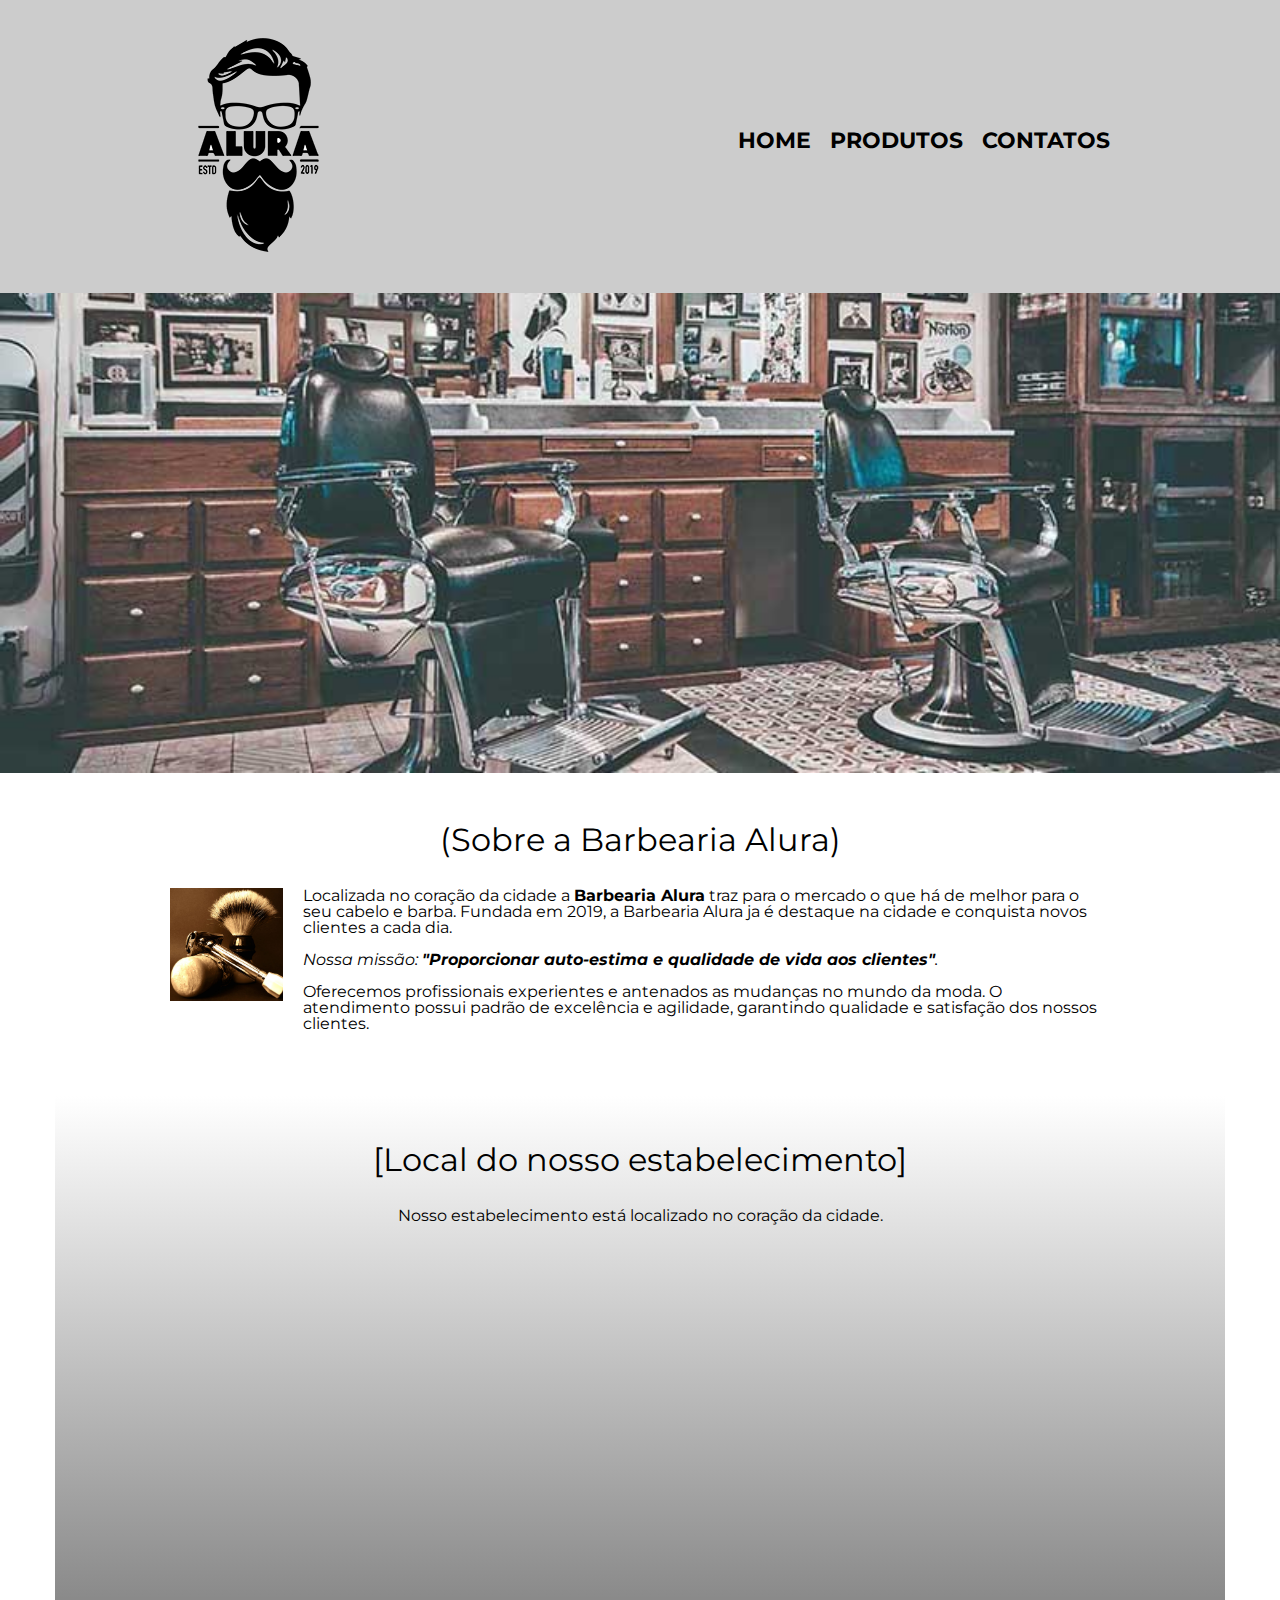
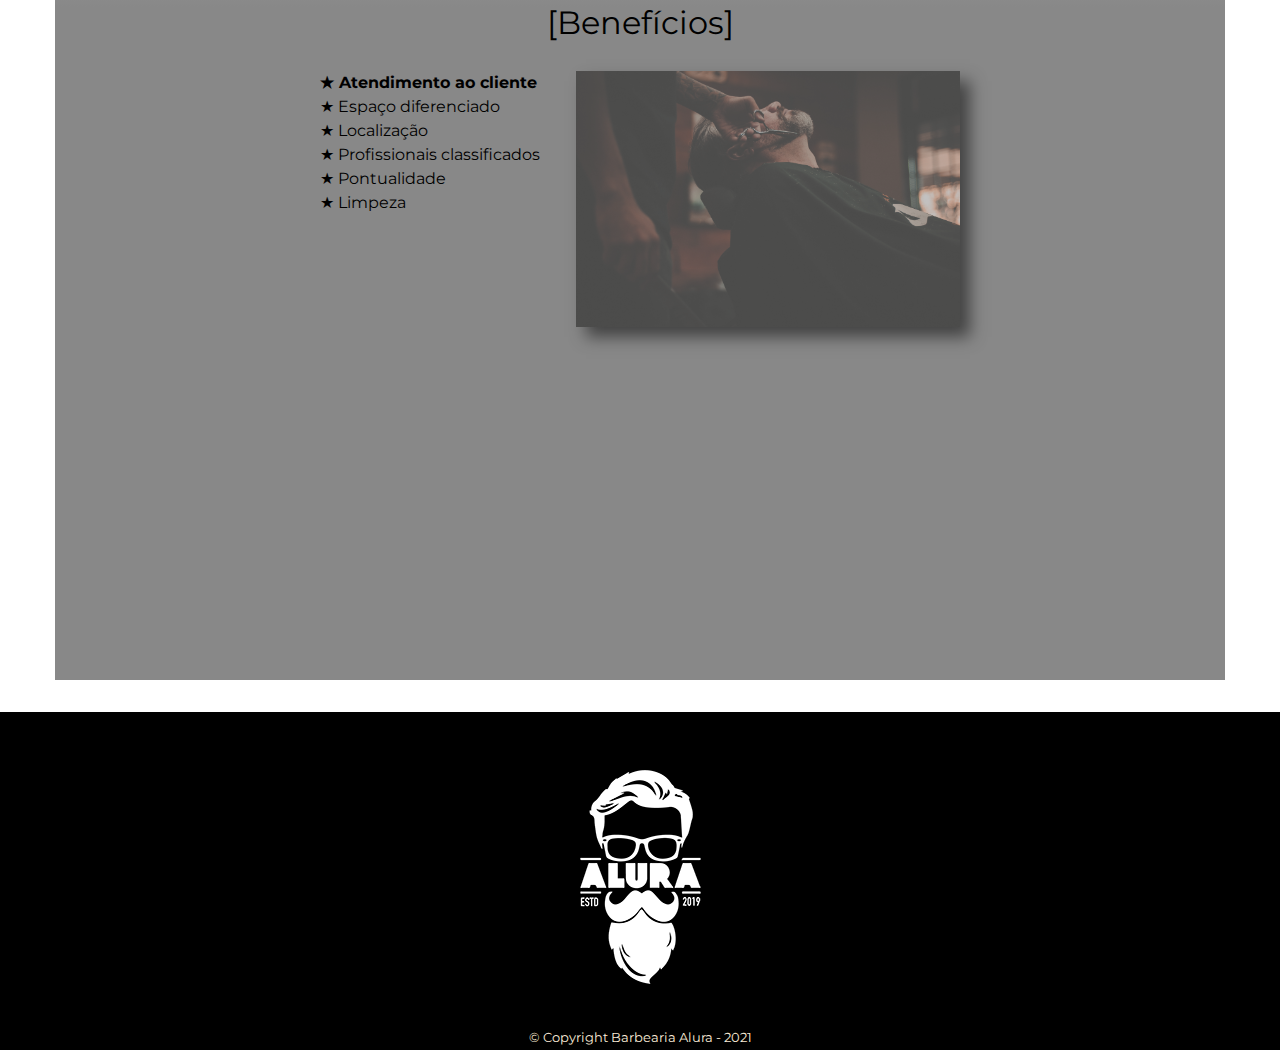
<file: index.html>
<!DOCTYPE html>
<html lang="pt-br">

<head>
    <meta charset="UTF-8">
    <meta name="viewport" content="width=device-width">
    <title>Barbearia Alura</title>
    <link rel="stylesheet" href="css/reset.css">
    <link rel="stylesheet" href="css/style.css">
    <link href="https://fonts.googleapis.com/css2?family=Montserrat:wght@300;400&display=swap" rel="stylesheet">
</head>

<body>
    <header>
        <div class="caixa">
            <h1><img src="image/logo.png"></h1>
            <nav>
                <ul>
                    <li><a href="index.html">Home</a></a></li>
                    <li><a href="produto.html">Produtos</a></li>
                    <li><a href="contato.html">Contatos</a></li>
                </ul>
            </nav>
        </div>
    </header>
    <img class="barber" src="image/banner.jpg">

    <main>
        <section class="principal">
            <h2>Sobre a Barbearia Alura</h2>

            <img class="utensilios" src="image/utensilios.jpg" alt="Utensilios de um barbeiro">

            <p>Localizada no coração da cidade a <strong>Barbearia Alura</strong> traz para o mercado o que há de melhor
                para o
                seu
                cabelo e barba.
                Fundada em 2019, a Barbearia Alura ja é destaque na cidade e conquista novos clientes a cada dia.
            </p>
            <div id="mission">
                <p><em>Nossa missão: <strong>"Proporcionar auto-estima e qualidade de vida aos clientes"</strong>.</em>
                </p>
            </div>

            <p>Oferecemos profissionais experientes e antenados as mudanças no mundo da moda.
                O atendimento possui padrão de excelência e agilidade, garantindo qualidade e satisfação dos nossos
                clientes.
            </p>
        </section>

        <section class="mapa">
            <h3>Local do nosso estabelecimento</h3>
            <p>Nosso estabelecimento está localizado no coração da cidade.</p>

            <div class="mapa-conteudo" >
                <iframe
                    src="https://www.google.com/maps/embed?pb=!1m18!1m12!1m3!1d58503.175371389676!2d-46.66748362089847!3d-23.588244300000003!2m3!1f0!2f0!3f0!3m2!1i1024!2i768!4f13.1!3m3!1m2!1s0x94ce5a2b2ed7f3a1%3A0xab35da2f5ca62674!2sCaelum%20-%20Escola%20de%20Tecnologia!5e0!3m2!1spt-BR!2sbr!4v1631651577934!5m2!1spt-BR!2sbr"
                    width="100%" height="300" style="border:0;" allowfullscreen="" loading="lazy"></iframe>
            </div>
        </section>

        <section class="beneficios">
            <h3>Benefícios</h3>

            <div class="conteudo-beneficios">
                <ul class="lista-beneficios">
                    <li class="itens"> Atendimento ao cliente</li>
                    <li class="itens"> Espaço diferenciado</li>
                    <li class="itens"> Localização</li>
                    <li class="itens"> Profissionais classificados</li>
                    <li class="itens"> Pontualidade</li>
                    <li class="itens"> Limpeza</li>
                </ul><img id="beneficios-image" src="image/beneficios.jpg">
            </div>

            <div class="video">
                <iframe width="100%" height="315" src="https://www.youtube.com/embed/wcVVXUV0YUY"
                    title="YouTube video player" frameborder="0"
                    allow="accelerometer; autoplay; clipboard-write; encrypted-media; gyroscope; picture-in-picture"
                    allowfullscreen></iframe>
            </div>
        </section>
    </main>
    <footer>
        <img src="image/logo-branco.png">
        <p class="copy">&copy; Copyright Barbearia Alura - 2021</p>
    </footer>
</body>

</html>
</file>
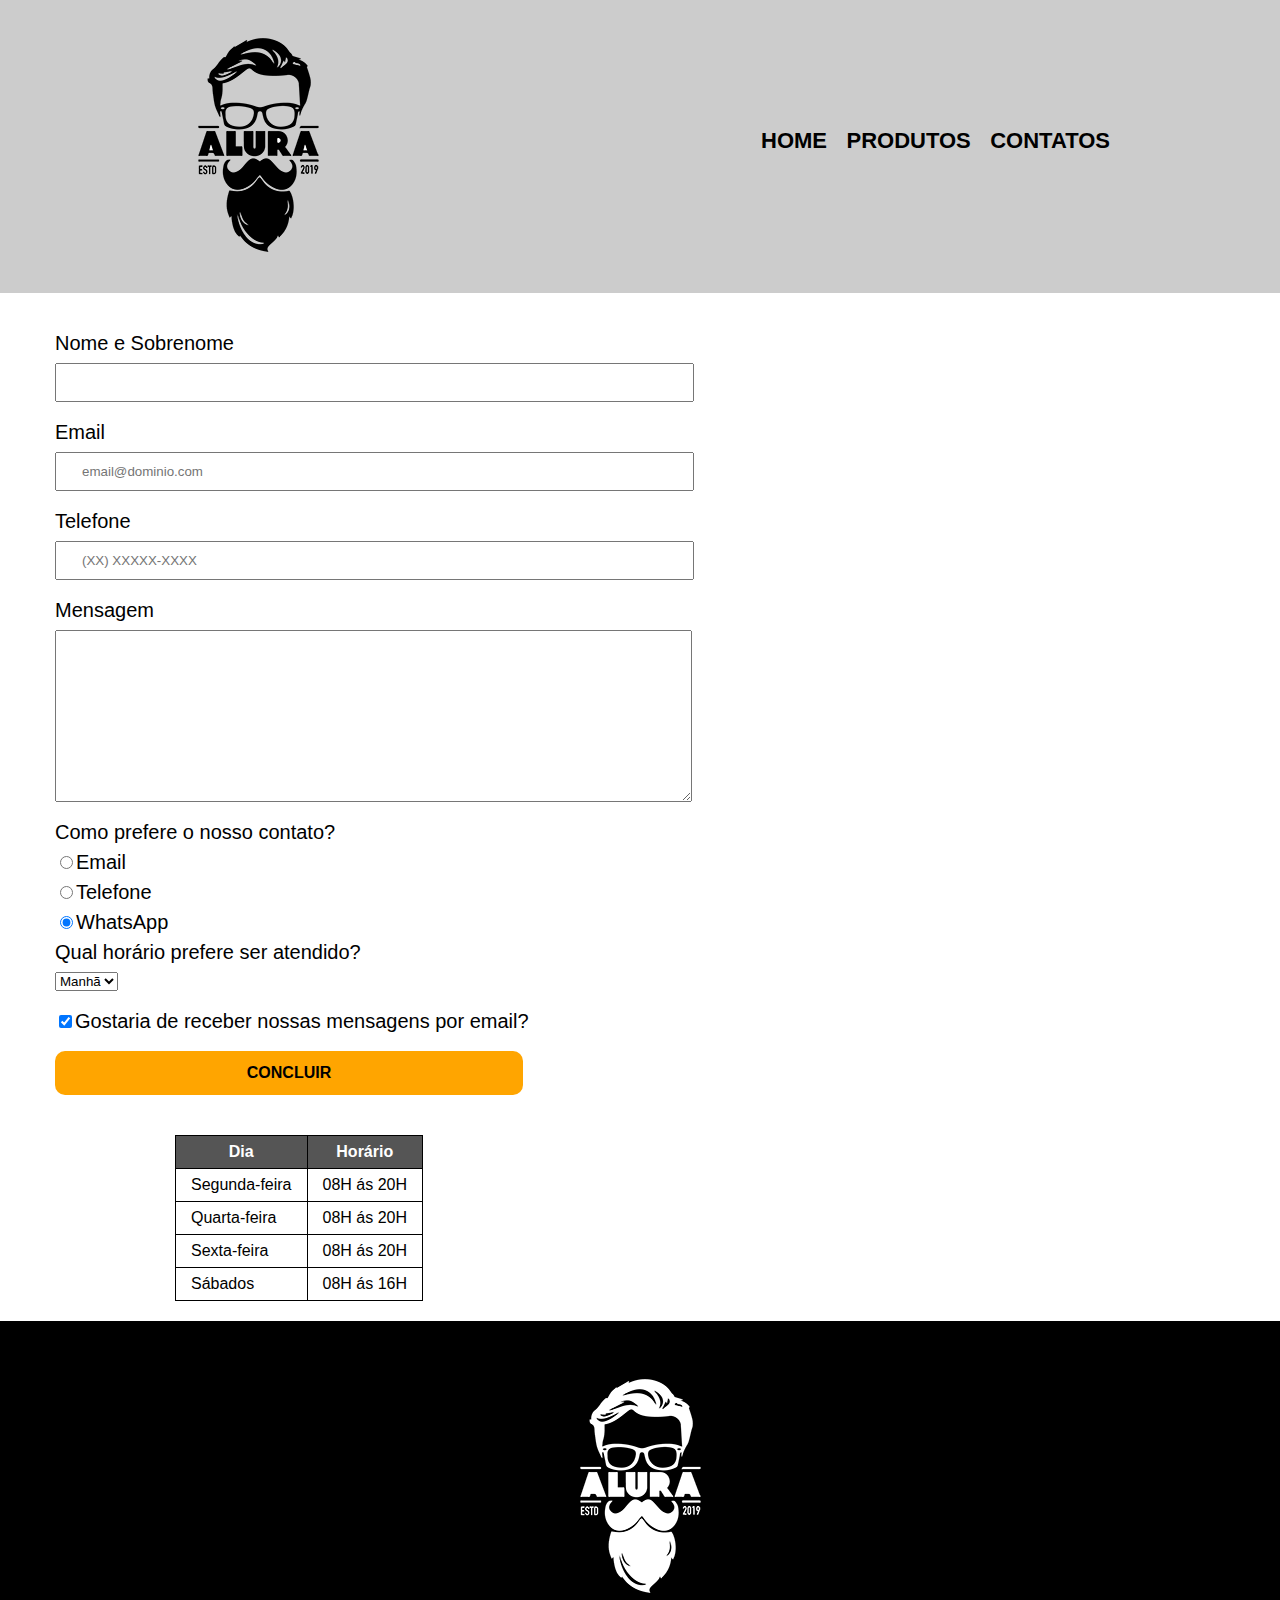
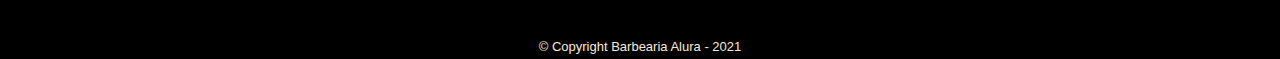
<file: contato.html>
<!DOCTYPE html>
<html lang="en">

<head>
    <meta charset="UTF-8">
    <link rel="stylesheet" href="css/reset.css">
    <link rel="stylesheet" href="css/style.css">
    <title>Contato - Barbearia Alura</title>
</head>

<body>
    <header>
        <div class="caixa">
            <h1><img src="image/logo.png" alt="Logo da Barbearia Alura"></h1>
            <nav>
                <ul>
                    <li><a href="index.html">Home</a></a></li>
                    <li><a href="produto.html">Produtos</a></li>
                    <li><a href="contato.html">Contatos</a></li>
                </ul>
            </nav>
        </div>
    </header>

    <main>
        <form>
            <label for="nomeesobrenome">Nome e Sobrenome</label>
            <input type="text" id="nomeesobrenome" class="input-padrao" required>

            <label for="email">Email</label>
            <input type="email" id="email" class="input-padrao" required placeholder="email@dominio.com">

            <label for="telefone">Telefone</label>
            <input type="tel" id="telefone" class="input-padrao" required placeholder="(XX) XXXXX-XXXX">

            <label for="mensagem">Mensagem</label>
            <textarea name="" id="mensagem" cols="70" rows="10" class="input-padrao" required></textarea>

            <fieldset>
                <legend>Como prefere o nosso contato?</legend>
                <label for="radio-email"><input type="radio" name="contato" value="email" id="radio-email">Email</label>

                <label for="radio-telefone"><input type="radio" name="contato" value="telefone"
                        id="radio-telefone">Telefone</label>

                <label for="radio-whatsapp"><input type="radio" name="contato" value="whatsapp" id="radio-whatsapp"
                        checked>WhatsApp</label>
            </fieldset>

            <fieldset>
                <legend>Qual horário prefere ser atendido?</legend>
                <select>
                    <option>Manhã</option>
                    <option>Tarde</option>
                    <option>Noite</option>
                </select>
            </fieldset>

            <label class="ckeckbox"><input type="checkbox" checked>Gostaria de receber nossas mensagens por
                email?</label>
            <input class="cor-botao" type="submit" value="Concluir">
        </form>

        <table>
            <thead>
                <tr>
                    <th>Dia</th>
                    <th>Horário</td>
                </tr>
            </thead>
            <tbody>
                <tr>
                    <td>Segunda-feira</td>
                    <td>08H ás 20H</td>
                </tr>
                <tr>
                    <td>Quarta-feira</td>
                    <td>08H ás 20H</td>
                </tr>
                <tr>
                    <td>Sexta-feira</td>
                    <td>08H ás 20H</td>
                </tr>
                <tr>
                    <td>Sábados</td>
                    <td>08H ás 16H</td>
                </tr>
            </tbody>
        </table>

    </main>

    <footer>
        <img src="image/logo-branco.png" alt="Logo da Barbearia Alura">
        <p class="copy">&copy; Copyright Barbearia Alura - 2021</p>
    </footer>
</body>

</html>
</file>
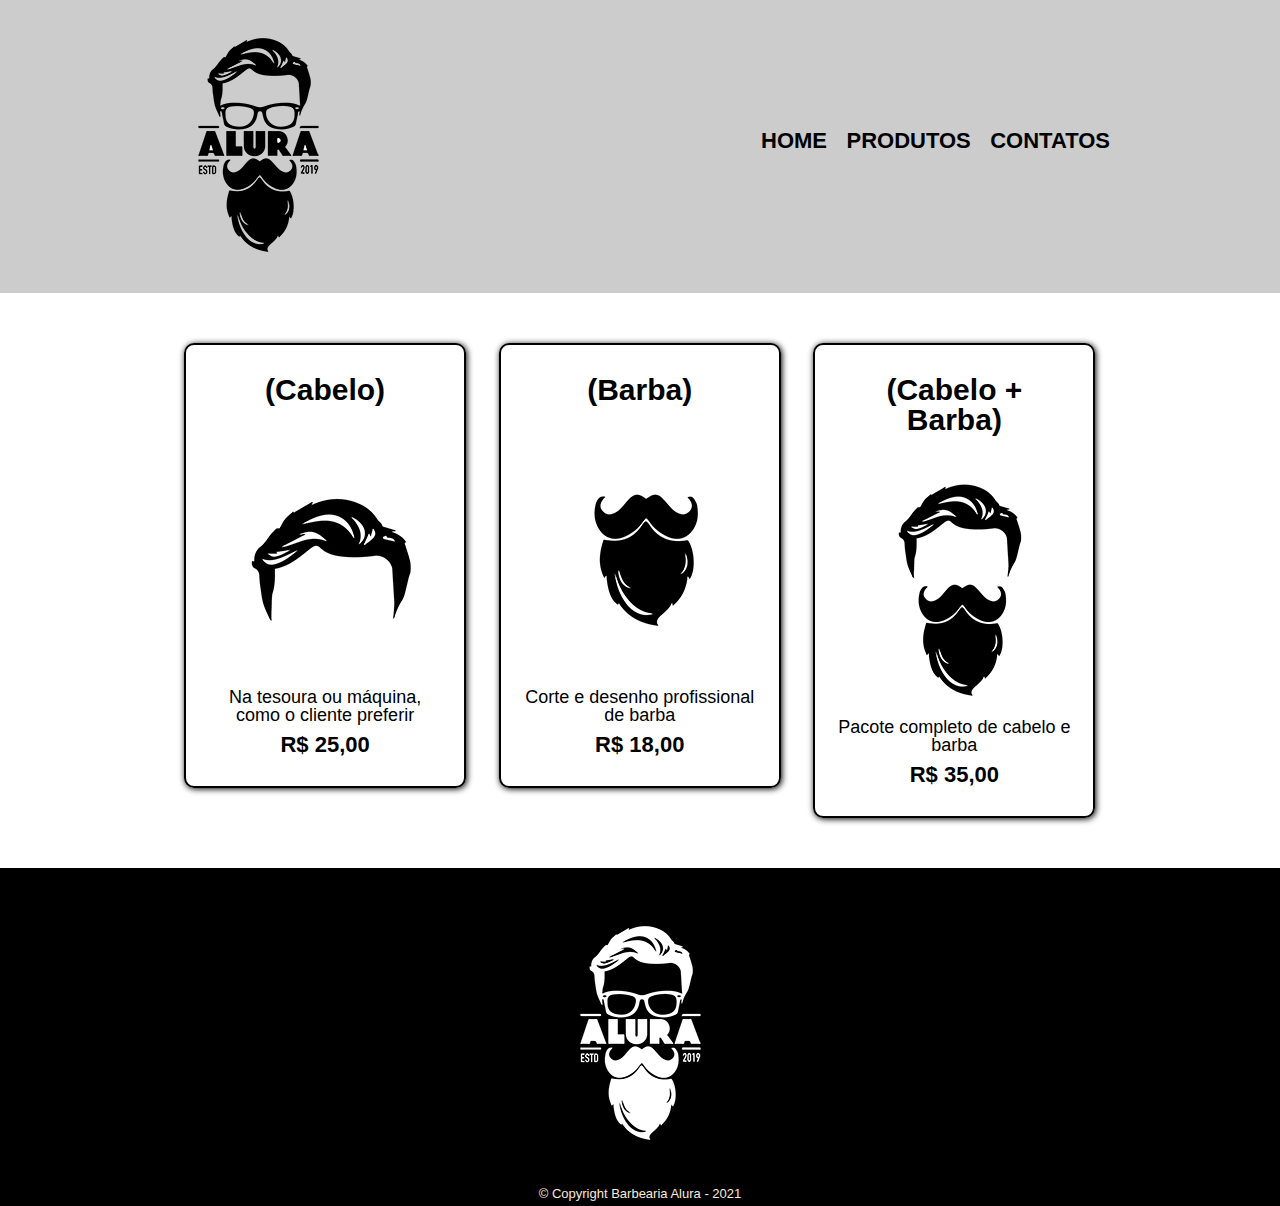
<file: produto.html>
<!DOCTYPE html>
<html lang="en">

<head>
    <meta charset="UTF-8">
    <link rel="stylesheet" href="css/reset.css">
    <link rel="stylesheet" href="css/style.css">
    <title>Produtos - Barbearia Alura</title>
</head>

<body>
    <header>
        <div class="caixa">
            <h1><img src="image/logo.png"></h1>
            <nav>
                <ul>
                    <li><a href="index.html">Home</a></a></li>
                    <li><a href="produto.html">Produtos</a></li>
                    <li><a href="contato.html">Contatos</a></li>
                </ul>
            </nav>
        </div>
    </header>

    <main>
        <ul class="produtos">
            <li>
                <h2>Cabelo</h2>
                <img src="image/cabelo.jpg">
                <p class="texto">Na tesoura ou máquina, como o cliente preferir</p>
                <p class="preço">R$ 25,00</p>
            </li>
            <li>
                <h2>Barba</h2>
                <img src="image/barba.jpg">
                <p  class="texto">Corte e desenho profissional de barba</p>
                <p class="preço">R$ 18,00</p>
            </li>
            <li>
                <h2>Cabelo + Barba</h2>
                <img src="image/cabelo+barba.jpg">
                <p  class="texto">Pacote completo de cabelo e barba</p>
                <p class="preço">R$ 35,00</p>
            </li>
        </ul>
    </main>

    <footer>
        <img src="image/logo-branco.png">
        <p class="copy">&copy; Copyright Barbearia Alura - 2021</p>
    </footer>
</body>

</html>
</file>
<file: css/style.css>
body {
    font-family: 'Montserrat', sans-serif;
}

header {
    background: #cccccc;
    padding: 20px 0;
}

.caixa {
    width: 940px;
    position: relative;
    margin: 0 auto;
}

nav {
    position: absolute;
    top: 110px;
    right: 0;
}

nav li {
    display: inline;

}

nav a {
    text-transform: uppercase;
    color: #000000;
    font-weight: bold;
    font-size: 22px;
    text-decoration: none;
    margin: 0 0 0 15px;
}

nav a:hover {
    color: #c78c19;
    text-decoration: underline;
}

.produtos {
    width: 940px;
    margin: 0 auto;
    padding: 50px 0;
}

.produtos li {
    display: inline-block;
    text-align: center;
    width: 30%;
    vertical-align: top;
    margin: 0 1.5%;
    padding: 30px 20px;
    box-sizing: border-box;
    border: 2px solid #000000;
    border-radius: 10px;
    box-shadow: 1px 1px 6px;
    cursor: pointer;
}

.produtos li:hover {
    border-color: #c78c19;
}

.produtos li:hover h2 {
    font-size: 34px;
}

.produtos li:active {
    border-color: red;
}

.produtos h2 {
    font-size: 30px;
    font-weight: bold;
}

.texto {
    font-size: 18px;
}

.preço {
    font-size: 22px;
    font-weight: bold;
    margin: 10px 0 0;
    margin-top: 10px;
}

footer {
    text-align: center;
    background: #000000;
    padding: 40px 0 0;
}

.copy {
    color: antiquewhite;
    font-size: 13px;
    margin: 20px 0 0;
    padding: 6px;
}

main {
    padding: 0 55px;
}

form {
    margin: 40px 0;
}

form label,
legend {
    display: block;
    font-size: 20px;
    margin: 0 0 10px
}

.input-padrao {
    display: block;
    margin: 0 0 20px;
    padding: 10px 25px;
    width: 50%;
}

.ckeckbox {
    margin: 20px 0;

}

.cor-botao {
    width: 40%;
    padding: 13px 0;
    background: orange;
    color: black;
    font-size: 16px;
    text-transform: uppercase;
    font-weight: bold;
    border: none;
    border-radius: 10px;
    cursor: pointer;
    transition: 1s all;
    transition: 1s all;
}

.cor-botao:hover {
    background: red;
    color: white;
    transform: scale(1.2);
}

table {
    margin: 20px 120px;

}

thead {
    background: #555555;
    color: white;
    font-weight: bold;

}

td,
th {
    border: 1px solid #000000;
    padding: 8px 15px;
}

/* css da página inicial */
.barber {
    width: 100%;
}

h2,
h3 {
    text-align: center;
    font-size: 2em;
    margin: 0 0 1em;
    clear: left;
    
}

h2::before {
    content: "(";
}

h2::after {
    content: ")";
}

h3::before {
    content: "[";
}

h3::after {
    content: "]";
}

.utensilios {
    width: 12%;
    float: left;
    margin: 0 20px 20px 0;
}

.principal {
    padding: 3em 0;
    background: #ffffff;
    width: 940px;
    margin: 0 auto;
    
}

.principal p {
    margin: 0 0 1em;
}

.principal strong {
    font-weight: bold;
}

.principal em {
    font-style: italic;
}

.beneficios {
    background: #888888;
}

.conteudo-beneficios {
    width: 640px;
    margin: 0 auto;
}

.lista-beneficios {
    width: 40%;
    display: inline-block;
    vertical-align: top;
    line-height: 1.5;
}

.itens:first-child {
    font-weight: bold;
}

.itens::before {
    content: "★";
}

#beneficios-image {
    width: 60%;
    opacity: 0.5;
    transition: 1.1s;
    box-shadow: 10px 10px 15px #000000;
}

#beneficios-image:hover {
    opacity: 1;
}

.mapa {
    padding: 3em 0;
    background: linear-gradient(#ffffff, #888888);
}

.mapa p {
    margin: 0 0 2em;
    text-align: center;
}

.mapa-conteudo {
    width: 940px;
    margin: 0 auto;
}

.video {
    width: 560px;
    margin: 2em auto;
}

@media screen and (max-width: 480px) {
    .caixa, .principal, .conteudo-beneficios, .mapa-conteudo, .video {
        width: auto;
    }
    h1, h2, h3 {
        text-align: center;
    }
    nav {
        position:static;
    }
    ul {
        text-align: center;
    }
    .lista-beneficios, #beneficios-image {
        width: 100%;
    }
 }
</file>
